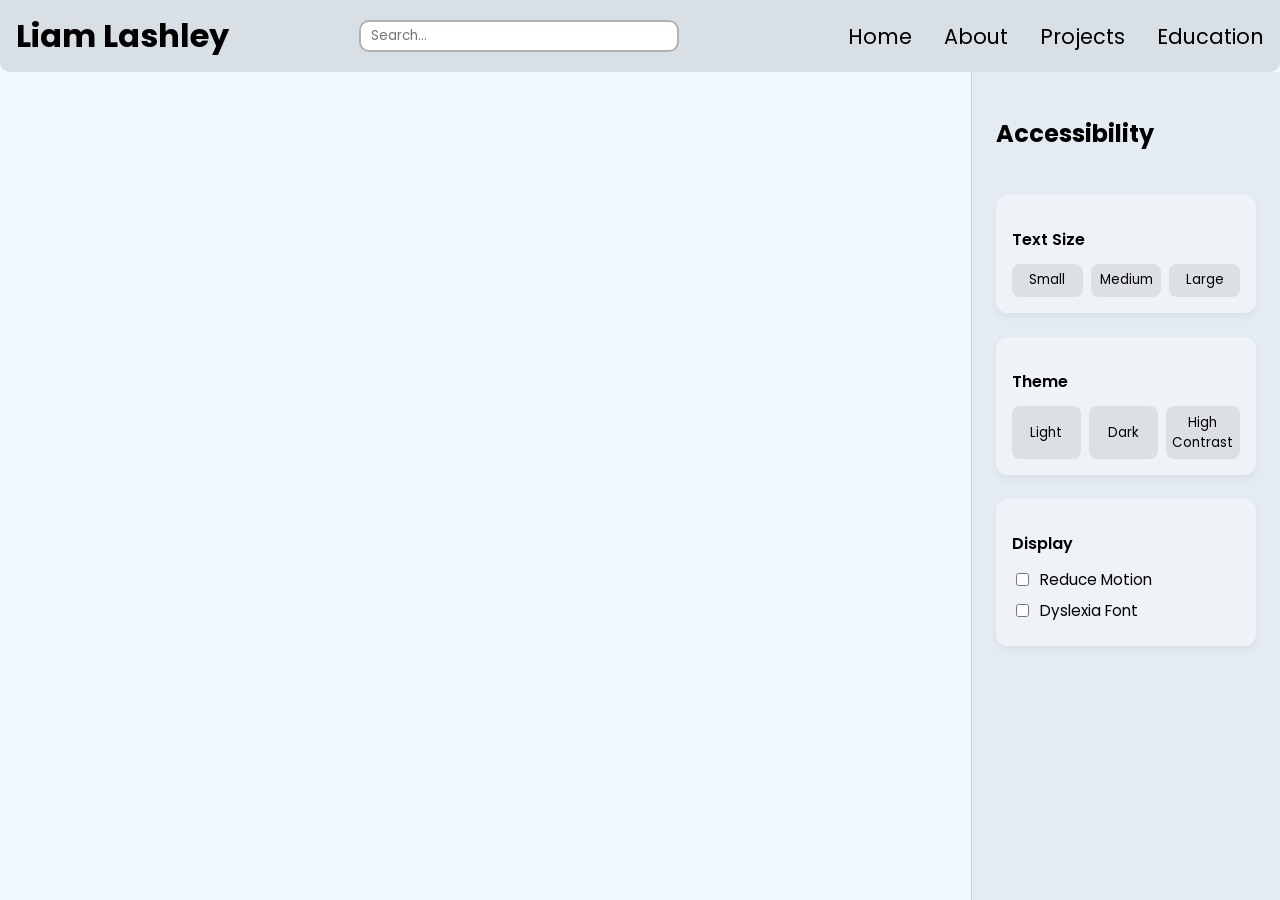
<file: index.html>
<!DOCTYPE html>
<html lang="en">

<head>
    <link href='https://fonts.googleapis.com/css?family=Poppins' rel='stylesheet'>
    <link rel="stylesheet" href="css/home.css">
    <link rel="stylesheet" href="css/header.css">
    <link rel="stylesheet" href="css/projects.css">
    <meta charset="UTF-8">
    <meta name="viewport" content="width=device-width, initial-scale=1.0">
    <title>Home</title>
</head>

<body>

    <main class="page">

        <!-- Navbar -->

        <header class="navbar">
            <h1 class="title">Liam Lashley</h1>
            <div class="dropdown">
                <input type="search" name="search" id="searchBar" placeholder="Search...">
                <div id="searchResults" class="dropdown-content"></div>
            </div>
            <ul class="navlist">
                <li id="home"><a href="index.html" class="href">Home</a></li>
                <li id="about"><a href="about.html" class="href">About</a></li>
                <li id="projects"><a href="projects.html" class="href">Projects</a></li>
                <li id="education"><a href="education.html" class="href">Education</a></li>
            </ul>
        </header>

        <div class="container">


            <!-- Project Categories -->

            <div class="content">
                
            </div>


            <!-- Sidebar -->


            <aside class="sidebar">
                <h2>Accessibility</h2>

                <section class="accessibility-group">
                    <h3>Text Size</h3>
                    <div class="controls">
                        <button>Small</button>
                        <button>Medium</button>
                        <button>Large</button>
                    </div>
                </section>

                <section class="accessibility-group">
                    <h3>Theme</h3>
                    <div class="controls">
                        <button data-theme="light">Light</button>
                        <button data-theme="dark">Dark</button>
                        <button data-theme="contrast">High Contrast</button>
                    </div>
                </section>

                <section class="accessibility-group">
                    <h3>Display</h3>
                    <label>
                        <input type="checkbox"> Reduce Motion
                    </label>
                    <label>
                        <input type="checkbox"> Dyslexia Font
                    </label>
                </section>
                
            </aside>


        </div>
    </main>

    <script src="javascript/header.js"></script>
    <script src="javascript/projects.js"></script>
</body>

</html>
</file>
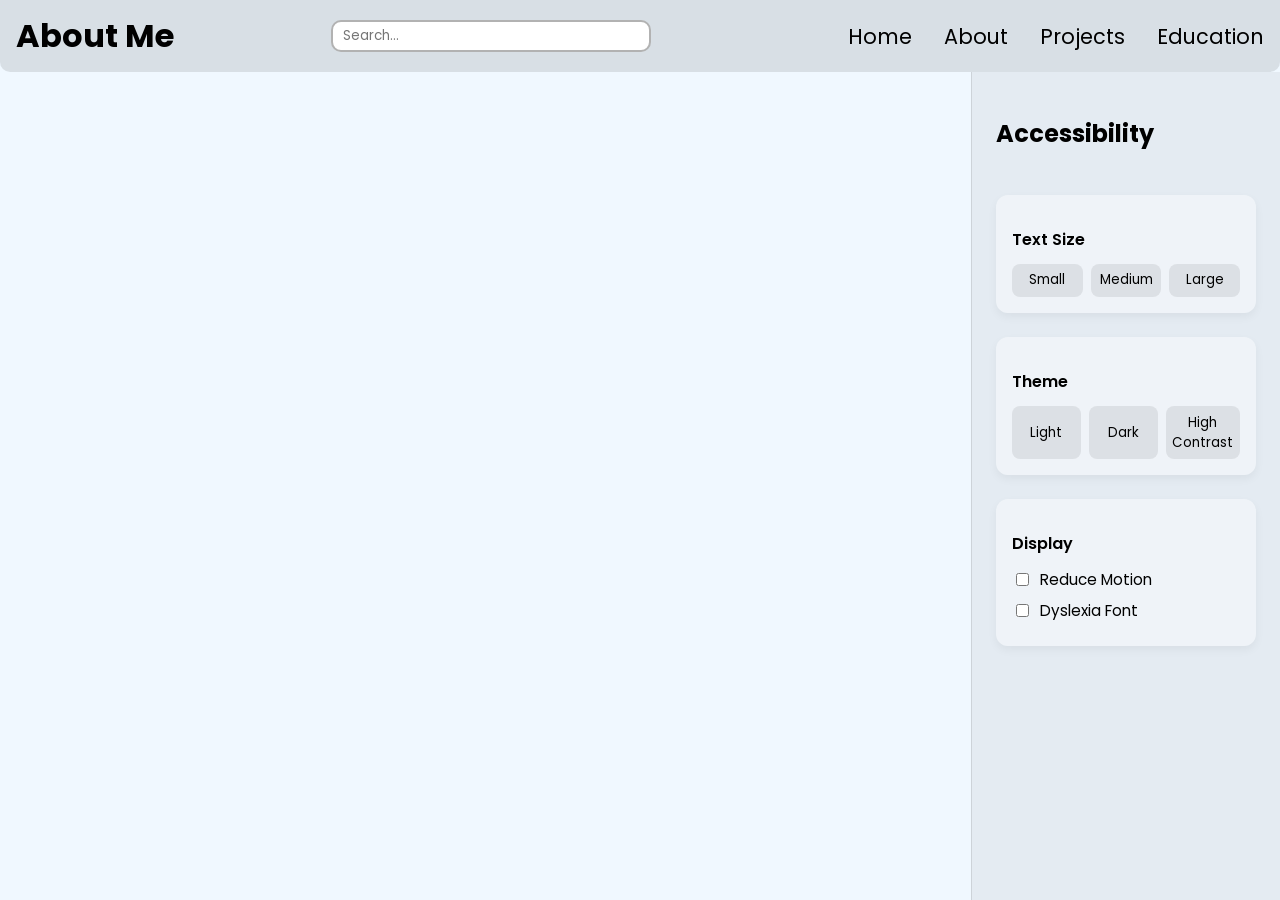
<file: about.html>
<!DOCTYPE html>
<html lang="en">

<head>
    <link href='https://fonts.googleapis.com/css?family=Poppins' rel='stylesheet'>
    <link rel="stylesheet" href="css/home.css">
    <link rel="stylesheet" href="css/header.css">
    <link rel="stylesheet" href="css/projects.css">
    <meta charset="UTF-8">
    <meta name="viewport" content="width=device-width, initial-scale=1.0">
    <title>About</title>
</head>

<body>

    <main class="page">

        <!-- Navbar -->

        <header class="navbar">
            <h1 class="title">About Me</h1>
            <div class="dropdown">
                <input type="search" name="search" id="searchBar" placeholder="Search...">
                <div id="searchResults" class="dropdown-content"></div>
            </div>
            <ul class="navlist">
                <li id="home"><a href="index.html" class="href">Home</a></li>
                <li id="about"><a href="about.html" class="href">About</a></li>
                <li id="projects"><a href="projects.html" class="href">Projects</a></li>
                <li id="education"><a href="education.html" class="href">Education</a></li>
            </ul>
        </header>

        <div class="container">


            <!-- Project Categories -->

            <div class="content">
                
            </div>


            <!-- Sidebar -->


            <aside class="sidebar">
                <h2>Accessibility</h2>

                <section class="accessibility-group">
                    <h3>Text Size</h3>
                    <div class="controls">
                        <button>Small</button>
                        <button>Medium</button>
                        <button>Large</button>
                    </div>
                </section>

                <section class="accessibility-group">
                    <h3>Theme</h3>
                    <div class="controls">
                        <button data-theme="light">Light</button>
                        <button data-theme="dark">Dark</button>
                        <button data-theme="contrast">High Contrast</button>
                    </div>
                </section>

                <section class="accessibility-group">
                    <h3>Display</h3>
                    <label>
                        <input type="checkbox"> Reduce Motion
                    </label>
                    <label>
                        <input type="checkbox"> Dyslexia Font
                    </label>
                </section>
            </aside>
        </div>
    </main>

    <script src="javascript/header.js"></script>
    <script src="javascript/projects.js"></script>
</body>

</html>
</file>
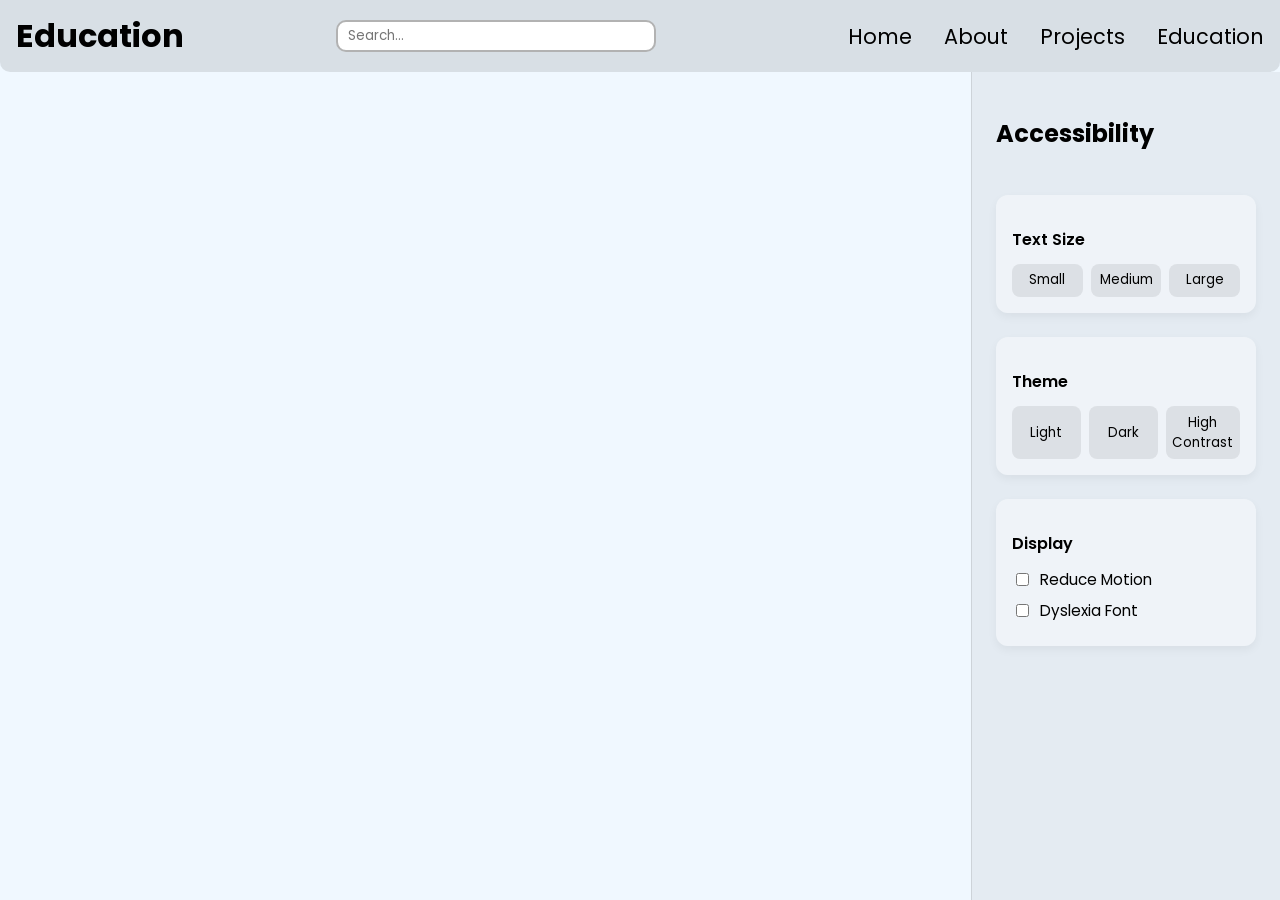
<file: education.html>
<!DOCTYPE html>
<html lang="en">

<head>
    <link href='https://fonts.googleapis.com/css?family=Poppins' rel='stylesheet'>
    <link rel="stylesheet" href="css/home.css">
    <link rel="stylesheet" href="css/header.css">
    <link rel="stylesheet" href="css/projects.css">
    <meta charset="UTF-8">
    <meta name="viewport" content="width=device-width, initial-scale=1.0">
    <title>Education</title>
</head>

<body>

    <main class="page">

        <!-- Navbar -->

        <header class="navbar">
            <h1 class="title">Education</h1>
            <div class="dropdown">
                <input type="search" name="search" id="searchBar" placeholder="Search...">
                <div id="searchResults" class="dropdown-content"></div>
            </div>
            <ul class="navlist">
                <li id="home"><a href="index.html" class="href">Home</a></li>
                <li id="about"><a href="about.html" class="href">About</a></li>
                <li id="projects"><a href="projects.html" class="href">Projects</a></li>
                <li id="education"><a href="education.html" class="href">Education</a></li>
            </ul>
        </header>

        <div class="container">


            <!-- Project Categories -->

            <div class="content">
                
            </div>


            <!-- Sidebar -->


            <aside class="sidebar">
                <h2>Accessibility</h2>

                <section class="accessibility-group">
                    <h3>Text Size</h3>
                    <div class="controls">
                        <button>Small</button>
                        <button>Medium</button>
                        <button>Large</button>
                    </div>
                </section>

                <section class="accessibility-group">
                    <h3>Theme</h3>
                    <div class="controls">
                        <button data-theme="light">Light</button>
                        <button data-theme="dark">Dark</button>
                        <button data-theme="contrast">High Contrast</button>
                    </div>
                </section>

                <section class="accessibility-group">
                    <h3>Display</h3>
                    <label>
                        <input type="checkbox"> Reduce Motion
                    </label>
                    <label>
                        <input type="checkbox"> Dyslexia Font
                    </label>
                </section>
            </aside>
        </div>
    </main>

    <script src="javascript/header.js"></script>
    <script src="javascript/projects.js"></script>
</body>

</html>
</file>
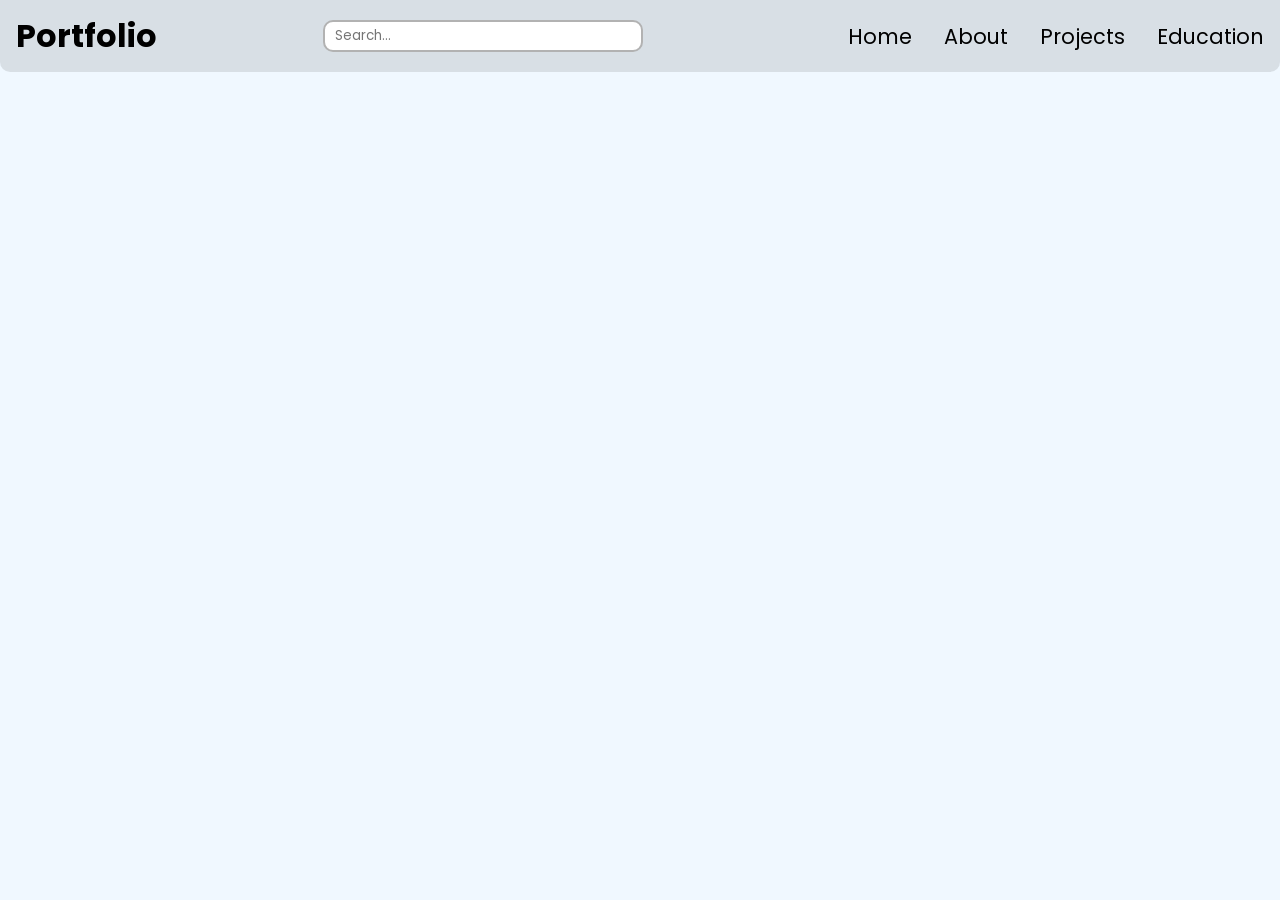
<file: homepage.html>
<!DOCTYPE html>
<html lang="en">
<head>
    <link href='https://fonts.googleapis.com/css?family=Poppins' rel='stylesheet'>
    <link rel="stylesheet" href="css/home.css">
    <link rel="stylesheet" href="css/header.css">
    <meta charset="UTF-8">
    <meta name="viewport" content="width=device-width, initial-scale=1.0">
    <title>Portfolio</title>
</head>
<body>
    
    <div class="navbar">
        <h1 class="title">Portfolio</h1>
        <div class="dropdown">
            <input type="search" name="search" id="searchBar" placeholder="Search...">
            <div id="searchResults" class="dropdown-content"></div>
        </div>
        <ul class="navlist">
            <li id="home"><a href="homepage.html" class="href">Home</a></li>
            <li id="about"><a href="about.html" class="href">About</a></li>
            <li id="projects"><a href="projects.html" class="href">Projects</a></li>
            <li id="education"><a href="education.html" class="href">Education</a></li>
        </ul>
    </div>

    <script src="javascript/header.js"></script>
</body>
</html>
</file>
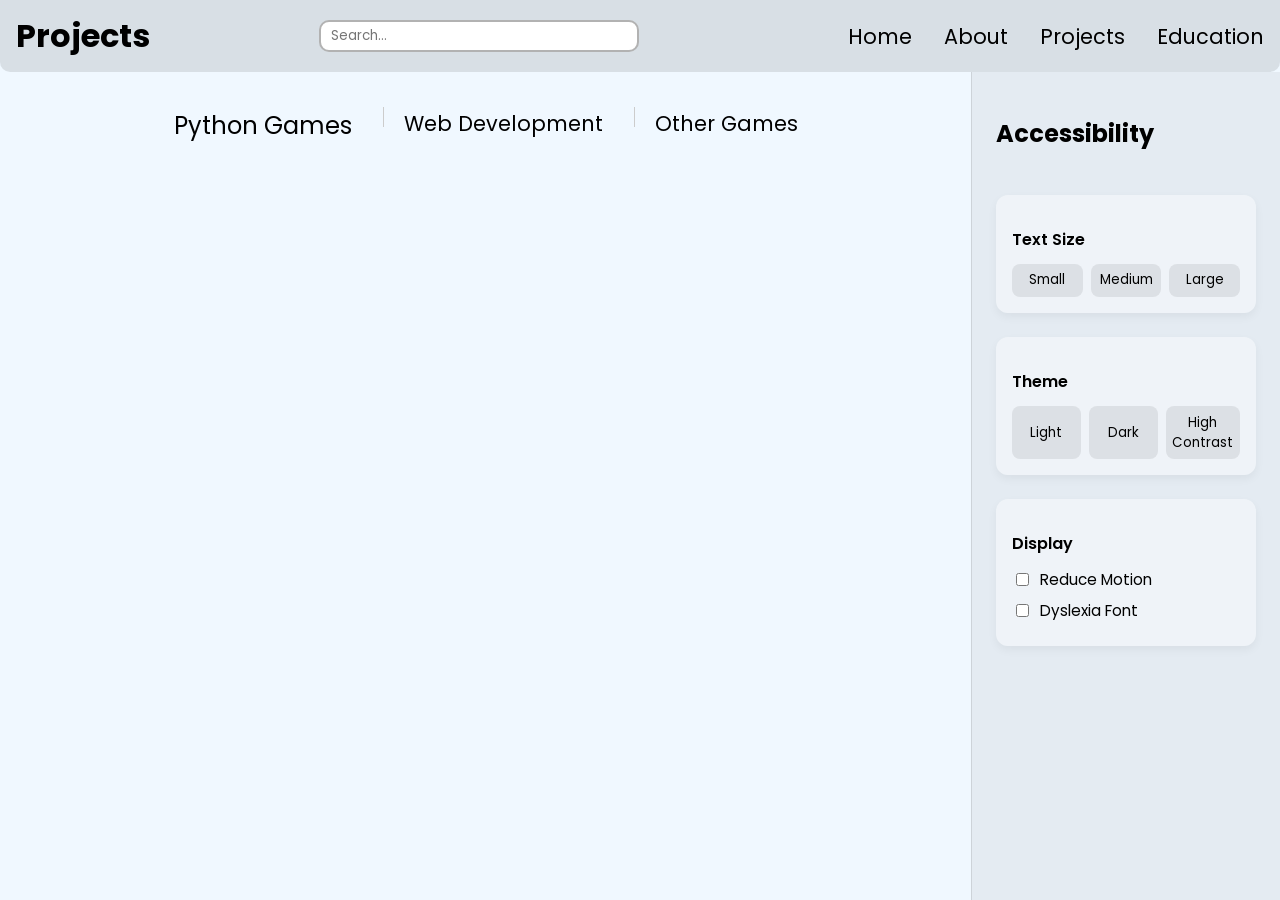
<file: projects.html>
<!DOCTYPE html>
<html lang="en">

<head>
    <link href='https://fonts.googleapis.com/css?family=Poppins' rel='stylesheet'>
    <link rel="stylesheet" href="css/home.css">
    <link rel="stylesheet" href="css/header.css">
    <link rel="stylesheet" href="css/projects.css">
    <meta charset="UTF-8">
    <meta name="viewport" content="width=device-width, initial-scale=1.0">
    <title>Projects</title>
</head>

<body>

    <main class="page">

        <!-- Navbar -->

        <header class="navbar">
            <h1 class="title">Projects</h1>
            <div class="dropdown">
                <input type="search" name="search" id="searchBar" placeholder="Search...">
                <div id="searchResults" class="dropdown-content"></div>
            </div>
            <ul class="navlist">
                <li id="home"><a href="index.html" class="href">Home</a></li>
                <li id="about"><a href="about.html" class="href">About</a></li>
                <li id="projects"><a href="projects.html" class="href">Projects</a></li>
                <li id="education"><a href="education.html" class="href">Education</a></li>
            </ul>
        </header>

        <div class="container">


            <!-- Project Categories -->

            <div class="content">
                <ul class="categories">
                    <li><button class="category active" data-category="python">Python Games</button></li>
                    <li><button class="category" data-category="web-dev">Web Development</button></li>
                    <li><button class="category" data-category="other-games">Other Games</button></li>
                </ul>

                <section id="python" class="category-content active">
                    <h1 class="category-title">Python Games</h1>
                    <section class="grid-container">
                        <div class="item">
                            <a class="clickable" href="#">
                                <h2 class="project-link">Coming Soon</h2>
                            </a>
                        </div>
                        <div class="item">
                            <a class="clickable" href="#">
                                <h2 class="project-link">Coming Soon</h2>
                            </a>
                        </div>
                        <div class="item">
                            <a class="clickable" href="#">
                                <h2 class="project-link">Coming Soon</h2>
                            </a>
                        </div>
                        <div class="item">
                            <a class="clickable" href="#">
                                <h2 class="project-link">Coming Soon</h2>
                            </a>
                        </div>
                        <div class="item">
                            <a class="clickable" href="#">
                                <h2 class="project-link">Coming Soon</h2>
                            </a>
                        </div>
                        <div class="item">
                            <a class="clickable" href="#">
                                <h2 class="project-link">Coming Soon</h2>
                            </a>
                        </div>
                    </section>
                </section>

                <section id="web-dev" class="category-content">
                    <h1 class="category-title">Web Development</h1>
                    <section class="grid-container">
                        <div class="item">
                            <a class="clickable" href="#">
                                <h2 class="project-link">Coming Soon</h2>
                            </a>
                        </div>
                        <div class="item">
                            <a class="clickable" href="#">
                                <h2 class="project-link">Coming Soon</h2>
                            </a>
                        </div>
                        <div class="item">
                            <a class="clickable" href="#">
                                <h2 class="project-link">Coming Soon</h2>
                            </a>
                        </div>
                        <div class="item">
                            <a class="clickable" href="#">
                                <h2 class="project-link">Coming Soon</h2>
                            </a>
                        </div>
                        <div class="item">
                            <a class="clickable" href="#">
                                <h2 class="project-link">Coming Soon</h2>
                            </a>
                        </div>
                        <div class="item">
                            <a class="clickable" href="#">
                                <h2 class="project-link">Coming Soon</h2>
                            </a>
                        </div>
                    </section>
                </section>

                <section id="other-games" class="category-content">
                    <h1 class="category-title">Other Games</h1>
                    <section class="grid-container">
                        <div class="item">
                            <a class="clickable" href="/projects/runes.html">
                                <h2 class="project-link">Runes</h2>
                            </a>
                        </div>
                        <div class="item">
                            <a class="clickable" href="#">
                                <h2 class="project-link">Coming Soon</h2>
                            </a>
                        </div>
                        <div class="item">
                            <a class="clickable" href="#">
                                <h2 class="project-link">Coming Soon</h2>
                            </a>
                        </div>
                        <div class="item">
                            <a class="clickable" href="#">
                                <h2 class="project-link">Coming Soon</h2>
                            </a>
                        </div>
                        <div class="item">
                            <a class="clickable" href="#">
                                <h2 class="project-link">Coming Soon</h2>
                            </a>
                        </div>
                        <div class="item">
                            <a class="clickable" href="#">
                                <h2 class="project-link">Coming Soon</h2>
                            </a>
                        </div>
                        
                    </section>
                </section>
            </div>


            <!-- Sidebar -->


            <aside class="sidebar">
                <h2>Accessibility</h2>

                <section class="accessibility-group">
                    <h3>Text Size</h3>
                    <div class="controls">
                        <button>Small</button>
                        <button>Medium</button>
                        <button>Large</button>
                    </div>
                </section>

                <section class="accessibility-group">
                    <h3>Theme</h3>
                    <div class="controls">
                        <button data-theme="light">Light</button>
                        <button data-theme="dark">Dark</button>
                        <button data-theme="contrast">High Contrast</button>
                    </div>
                </section>

                <section class="accessibility-group">
                    <h3>Display</h3>
                    <label>
                        <input type="checkbox"> Reduce Motion
                    </label>
                    <label>
                        <input type="checkbox"> Dyslexia Font
                    </label>
                </section>
            </aside>
        </div>
    </main>

    <script src="javascript/header.js"></script>
    <script src="javascript/projects.js"></script>
</body>

</html>
</file>
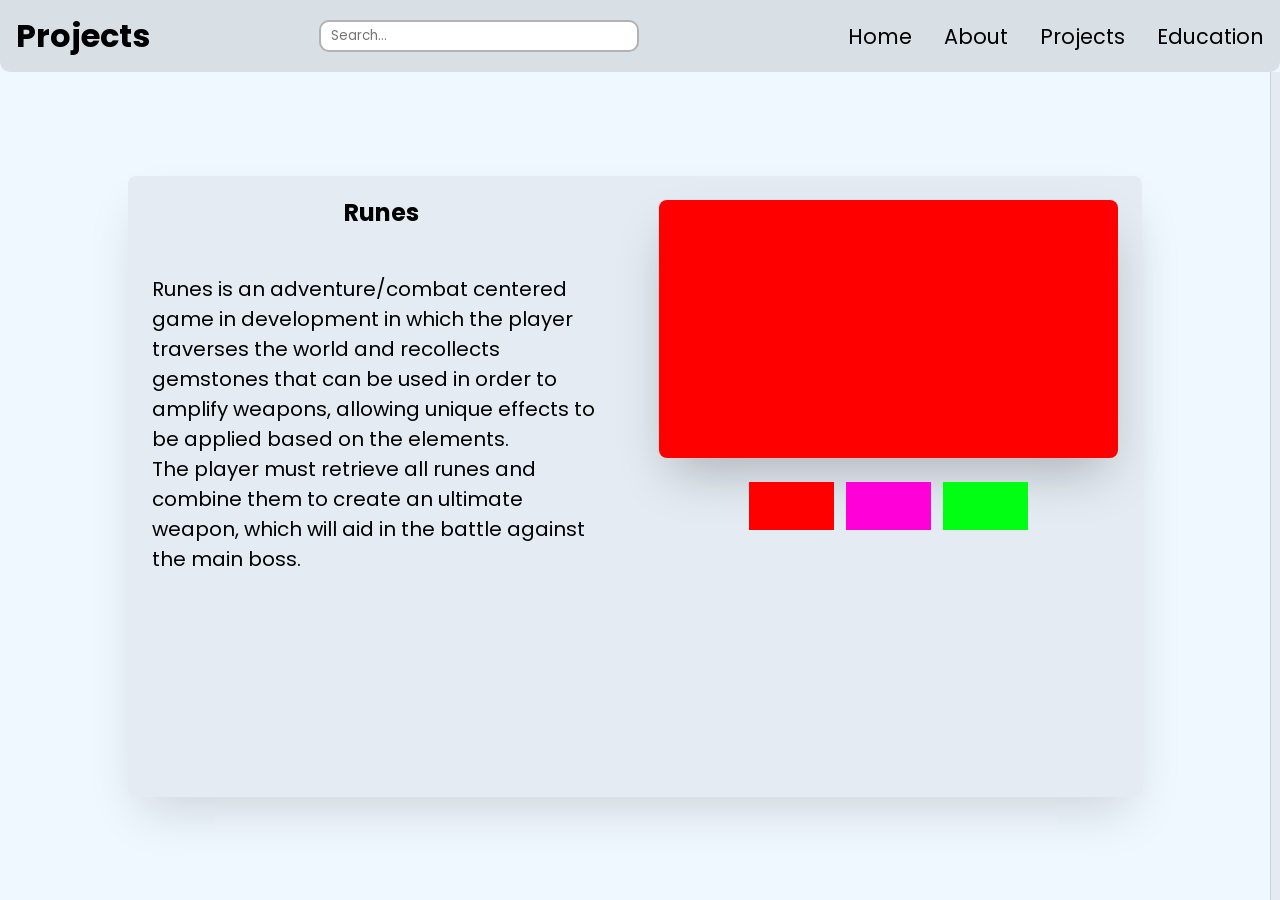
<file: projects/runes.html>
<!DOCTYPE html>
<html lang="en">

<head>
    <link href='https://fonts.googleapis.com/css?family=Poppins' rel='stylesheet'>
    <link rel="stylesheet" href="/css/home.css">
    <link rel="stylesheet" href="/css/header.css">
    <link rel="stylesheet" href="/css/projects.css">
    <meta charset="UTF-8">
    <meta name="viewport" content="width=device-width, initial-scale=1.0">
    <title>Runes</title>
</head>

<body>

    <main class="page">

        <!-- Navbar -->

        <header class="navbar">
            <h1 class="title">Projects</h1>
            <div class="dropdown">
                <input type="search" name="search" id="searchBar" placeholder="Search...">
                <div id="searchResults" class="dropdown-content"></div>
            </div>
            <ul class="navlist">
                <li id="home"><a href="/index.html" class="href">Home</a></li>
                <li id="about"><a href="/about.html" class="href">About</a></li>
                <li id="projects"><a href="/projects.html" class="href">Projects</a></li>
                <li id="education"><a href="/education.html" class="href">Education</a></li>
            </ul>
        </header>

        <div class="container">

            <div class="page-content">
                <section class="project-container">
                    <div class="project-info">
                        <h1 class="project-title">Runes</h1>
                        <p class="project-text">
                            Runes is an adventure/combat centered game in development in which the player traverses the world and recollects gemstones that can be used in order to amplify weapons, 
                            allowing unique effects to be applied based on the elements. <br>The player must retrieve all runes and combine them to create an ultimate weapon, which will aid in the battle 
                            against the main boss.
                        </p>
                    </div>
                    <div class="slider-wrapper">
                        <div class="project-imgsrc">
                            <img src="/img/runes-1.png" alt="" id="slide-1">
                            <img src="/img/runes-2.png" alt="" id="slide-2">
                            <img src="/img/runes-3.png" alt="" id="slide-3">
                        </div>
                        <div class="slider-nav">
                            <a href="#slide-1"><img src="/img/runes-1.png" alt=""></a>
                            <a href="#slide-2"><img src="/img/runes-2.png" alt=""></a>
                            <a href="#slide-3"><img src="/img/runes-3.png" alt=""></a>
                        </div>
                    </div>
                    
                </section>
            </div>


            <!-- Sidebar -->


            <aside class="sidebar">
                <h2>Accessibility</h2>

                <section class="accessibility-group">
                    <h3>Text Size</h3>
                    <div class="controls">
                        <button>Small</button>
                        <button>Medium</button>
                        <button>Large</button>
                    </div>
                </section>

                <section class="accessibility-group">
                    <h3>Theme</h3>
                    <div class="controls">
                        <button data-theme="light">Light</button>
                        <button data-theme="dark">Dark</button>
                        <button data-theme="contrast">High Contrast</button>
                    </div>
                </section>

                <section class="accessibility-group">
                    <h3>Display</h3>
                    <label>
                        <input type="checkbox"> Reduce Motion
                    </label>
                    <label>
                        <input type="checkbox"> Dyslexia Font
                    </label>
                </section>
            </aside>
        </div>
    </main>

    <script src="/javascript/header.js"></script>
    <script src="/javascript/projects.js"></script>
</body>

</html>
</file>
<file: css/home.css>
.introduction {
    width: 50%;
    margin: 0 auto;
}

.introduction-text {
    text-align: center;
}
</file>
<file: css/header.css>
:root {
    --bg: aliceblue;
    --text: black;
}

* {
    font-family: 'Poppins'
}

.page {
    display: flex;
    flex-direction: column;
    min-height: 100vh;
}

.content {
    display: flex;
    flex: 1;
    flex-direction: column;
    align-items: stretch;
    padding-left: 10%;
    padding-right: 10%;
}

.container {
    display: flex;
    flex: 1;
}

body {
    background-color: var(--bg);
    color: var(--text);
    margin: 0;
    padding: 0;

    transition: background-color 0.3s ease, color 0.3s ease;
}

.navbar {
    height: 8vh;
    width: 100vw;
    background-color: rgba(0, 0, 0, 0.1);
    border-bottom-left-radius: 10px;
    border-bottom-right-radius: 10px;
    display: flex;
    align-items: center;
    justify-content: space-between;
}

.title {
    padding: 1rem;
}

ul {
    display: flex;
}

li {
    list-style-type: none;
    padding: 1rem;
    font-size: 1.3rem;
}

a {
    color: var(--text);
    text-decoration: none;
    position: relative;
}

li a::after {
    content: '';
    position: absolute;
    background-color: var(--text);
    color: var(--text);
    width: 100%;
    height: 3px;
    left: 0;
    bottom: -6px;
    border-radius: 5px;
    transform: scaleX(0);
    transition: transform .2s;
    transform-origin: right;
}

li a:hover::after {
    transform: scaleX(1);
    transition: transform .2s;
    transform-origin: left;
}

input[type=search] {
    width: 20rem;
    height: 2rem;
    border-radius: 10px;
    border: 2px solid rgba(0, 0, 0, 0.3);
}

input[type=search]::placeholder {
    padding: 0.5rem;
}

.dropdown {
    position: relative;
    display: inline-block;
}

.dropdown-content {
    display: none;
    position: absolute;
    background-color: #f9f9f9;
    min-width: 160px;
    box-shadow: 0px 8px 16px 0px rgba(0,0,0,0.2);
    z-index: 1;
    max-height: 150px;
    overflow-y: auto;
}

.dropdown-content a {
    color: black;
    padding: 12px 16px;
    text-decoration: none;
    display: block;
    background-color: #f1f1f1;
}

.dropdown-content a:hover {
    background-color: #d1d1d1;
}

.dropdown.show .dropdown-content {
    display: block;
}


/* Sidebar Formatting */


.sidebar {
    width: 260px;
    padding: 1.5em;
    background: rgba(0, 0, 0, 0.05);
    border-left: 1px solid rgba(0, 0, 0, 0.1);

    display: flex;
    flex-direction: column;
    gap: 1.5em;
}

.accessibility-group {
    background: rgba(255, 255, 255, 0.4);
    padding: 1em;
    border-radius: 12px;

    box-shadow: 0 4px 10px rgba(0, 0, 0, 0.05);
}

.accessibility-group h3 {
    margin-bottom: 0.75em;
    font-size: 1rem;
    font-weight: 600;
}

.controls {
    display: flex;
    gap: 0.5em;
}

.controls button {
    flex: 1;
    padding: 0.5em;
    border: none;
    border-radius: 8px;

    background: rgba(0, 0, 0, 0.08);
    color: var(--text);

    cursor: pointer;
    transition: all 0.2s ease;
}

.controls button:hover {
    background: rgba(0, 0, 0, 0.15);
    transform: translateY(-2px);
}

.controls button.active {
    background: black;
    color: white;
}

.accessibility-group label {
    display: flex;
    align-items: center;
    gap: 0.5em;

    margin-bottom: 0.5em;
    cursor: pointer;
    font-size: 0.95rem;
}






/* Dark Mode Option */

body.theme-dark {
    --bg: #121212;
    --text: #f1f1f1;
}

body.theme-contrast {
    --bg: black;
    --text: yellow;
}

body.theme-dark .sidebar {
    background: rgba(255, 255, 255, 0.05);
    border-left: 1px solid rgba(255, 255, 255, 0.1);
}

body.theme-dark .accessibility-group {
    background: rgba(255, 255, 255, 0.08);
}

body.theme-dark .controls button {
    background: rgba(255, 255, 255, 0.1);
}

body.theme-dark .controls button:hover {
    background: rgba(255, 255, 255, 0.2);
}
</file>
<file: css/projects.css>
:root {
    --bg: aliceblue;
    --text: black;
}

.body {
    background: var(--bg);
    color: var(--text);
    transition: background-color 0.3s ease, color 0.3s ease;
}


/* Main Content */


.categories {
    height: 50px;
    list-style-type: none;
    padding: 0;
    margin: 20px 0;
    display: flex;
    justify-content: center;
}

.categories li {
    margin: 0 10px;
    position: relative;
}

.categories li + li::before {
    content: '';
    position: absolute;
    left: -5px;
    top: 50%;
    transform: translateY(-50%);
    height: 20px;
    border-left: 1px solid #ccc;
}

.category {
    background: none;
    border: none;
    padding: 0;
    margin: 0;

    font: inherit;
    font-size: 1.3rem;
    color: var(--text);
    cursor: pointer;

    position: relative;
    display: inline-block;

    transition: font-size 0.2s ease-in-out;
}

.category::after {
    content: '';
    position: absolute;
    left: 0;
    bottom: -6px;
    width: 100%;
    height: 3px;
    background-color: currentColor;
    border-radius: 5px;

    transform: scaleX(0);
    transform-origin: right;
    transition: transform 0.2s;
}

.category.active {
    font-size: 1.5rem;
}

.category:hover::after {
    transform: scaleX(1);
    transform-origin: left;
}

.category-content {
    display: none;
}

.category-content.active {
    display: block;
}

.category-title {
    text-align: center;
}


/* Project Cards (Clickable Links) */


.grid-container {
    display: grid;
    grid-template-columns: repeat(3, 1fr);
    gap: 2em;
    width: 100%;
}

.item {
    display: flex;
}

.clickable {
    display: flex;
    flex: 1;
    align-items: center;
    justify-content: center;

    padding: 2em;
    border-radius: 12px;

    background: rgba(0, 0, 0, 0.1);
    color: var(--text);
    text-decoration: none;
    box-shadow: 0 4px 10px rgba(0, 0, 0, 0.1);

    transition: transform 0.2s ease, background 0.2s ease, box-shadow 0.2s ease;
}

.clickable:hover {
    background: rgba(0, 0, 0, 0.2);
    box-shadow: 0 8px 20px rgba(0, 0, 0, 0.2);
    transform: translateY(-5px);
}

.project-link {
    margin: 0;
    font-size: 1.5rem;
}




/*** Media Reponses ***/


/* Project Cards */

@media (max-width: 900px) {
    .grid-container {
        grid-template-columns: repeat(2, 1fr);
    }
}

@media (max-width: 600px) {
    .grid-container {
        grid-template-columns: 1fr;
    }
}

body.theme-dark {
    --bg: #121212;
    --text: #f1f1f1;
}

body.theme-contrast {
    --bg: black;
    --text: yellow;
}

body.theme-dark .clickable {
    background: rgba(255, 255, 255, 0.1);
}


/*** Individual Projects ***/

.project-container {
    width: 100%;
    height: 75%;
    background: rgba(0, 0, 0, 0.05);
    box-shadow: 0 1.5rem 3rem -0.75rem hsla(0, 00%, 0%, 0.15);
    border-radius: 0.5rem;
    display: flex;
}

.project-info {
    width: 50%;
}

.project-title {
    text-align: center;
}

.project-text {
    font-size: 1.25rem;
    padding: 1.5rem;
}

.project-image {
    width: 100%;
    height: 100%;
}

.project-imgsrc {
    display: flex;
    aspect-ratio: 16/9;
    overflow-x: hidden;
    margin: 1.5rem;
    scroll-snap-type: x mandatory;
    scroll-behavior: smooth;
    box-shadow: 0 1.5rem 3rem -0.75rem hsla(0, 00%, 0%, 0.25);
    border-radius: 0.5rem;
}

.slider-wrapper {
    width: 50%;
    height: 100%;
    position: relative;
    max-width: 48rem;
    margin: 0 auto;
}

.project-imgsrc img {
    flex: 1 0 100%;
    scroll-snap-align: start;
    object-fit: cover;
}

.slider-nav {
    display: flex;
    justify-content: center;
    gap: 0.75rem;
}

.slider-nav img {
    height: 3rem;
}

.page-content {
    display: flex;
    flex: 1;
    flex-direction: column;
    align-items: center;
    justify-content: center;
    align-items: stretch;
    padding-left: 10%;
    padding-right: 10%;
}

body.theme-dark .project-container {
    background: rgba(255, 255, 255, 0.1);
}
</file>
